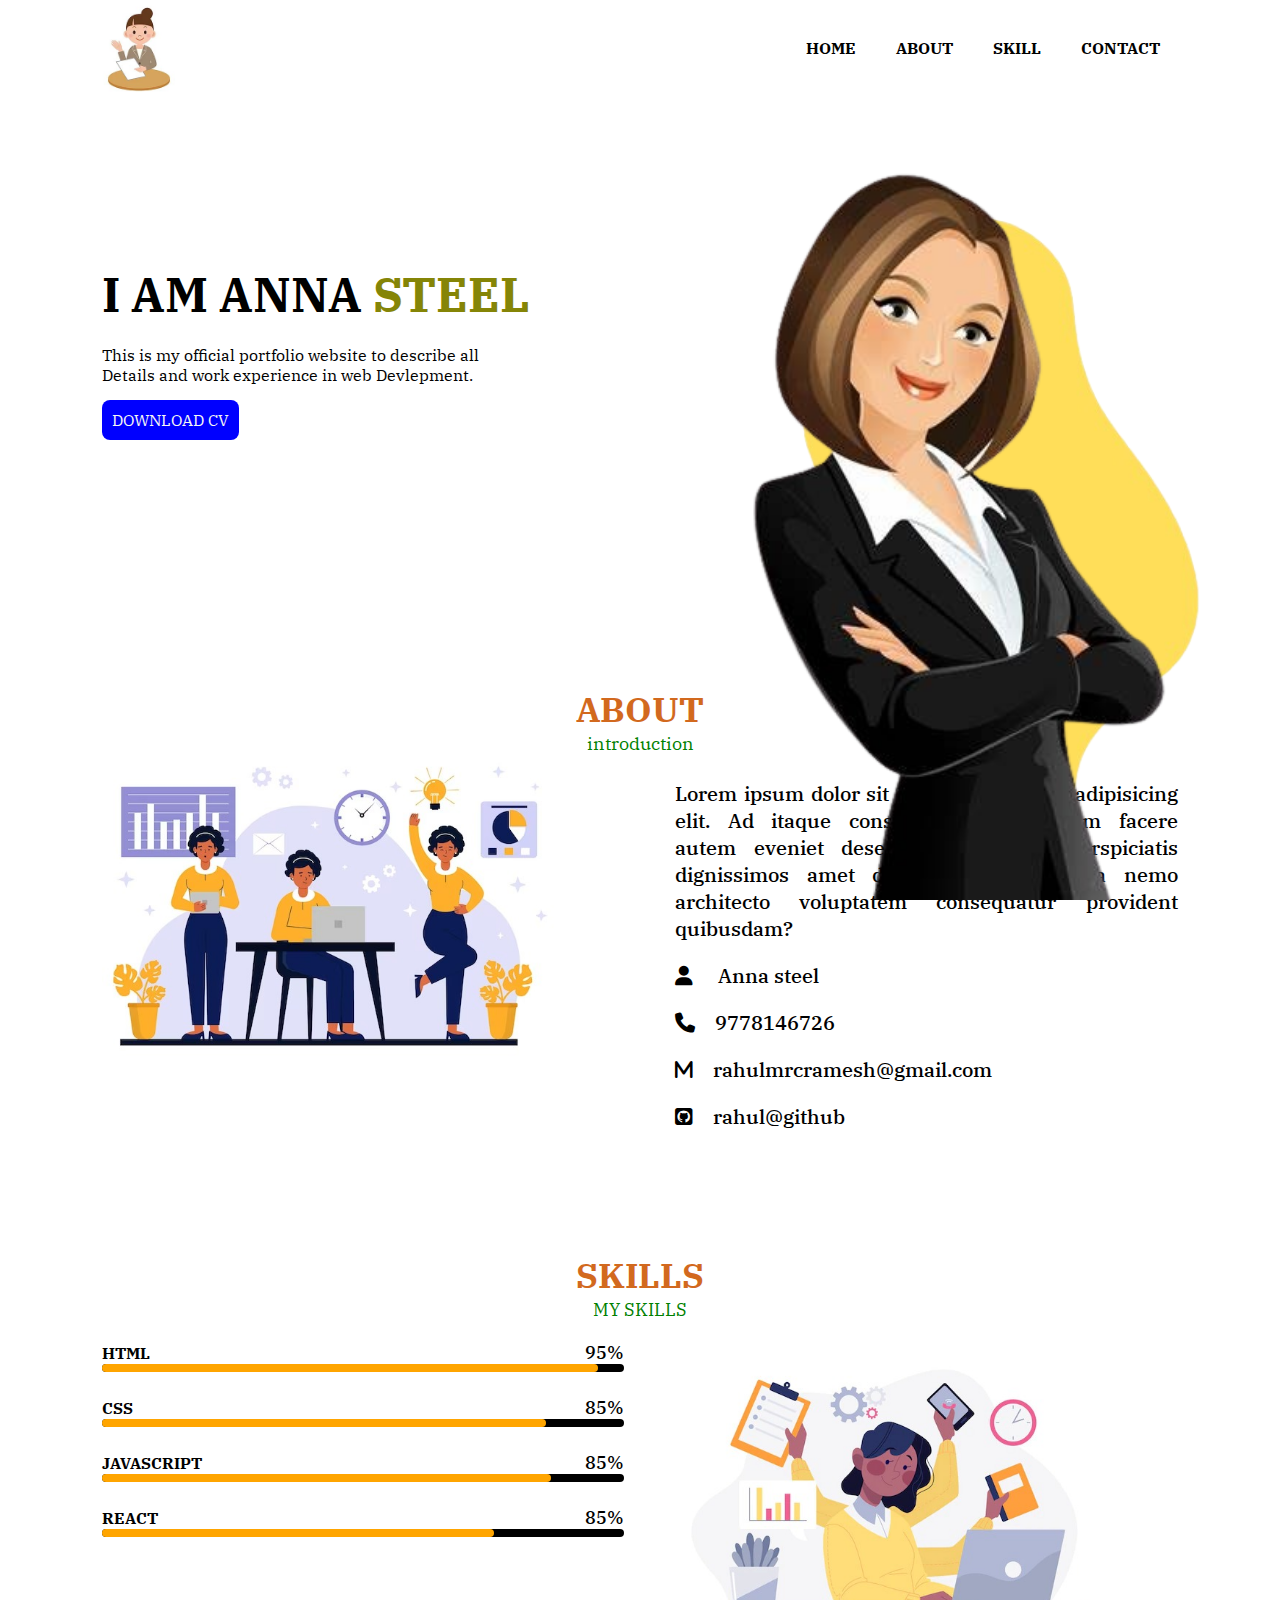
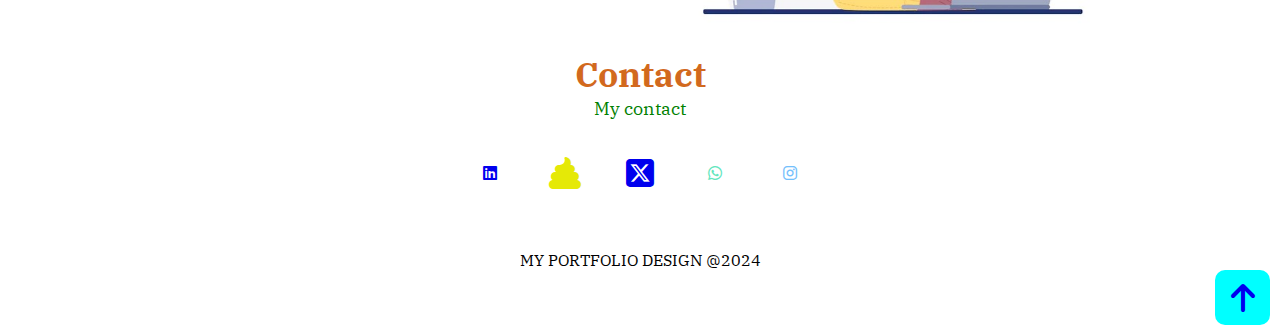
<file: day7.html>
<!DOCTYPE html>
<html lang="en">
<head>
    <meta charset="UTF-8">
    <meta name="viewport" content="width=device-width, initial-scale=1.0">
    <title>RAHUL PORTFOLIO</title>
    <link rel="stylesheet" href="https://cdnjs.cloudflare.com/ajax/libs/font-awesome/6.5.1/css/all.min.css"/>
    <link rel="stylesheet" href="portfolio.css">
    <link rel="preconnect" href="https://fonts.googleapis.com">
<link rel="preconnect" href="https://fonts.gstatic.com" crossorigin>
<link href="https://fonts.googleapis.com/css2?family=IBM+Plex+Serif:ital,wght@0,100;0,200;0,300;0,400;0,500;0,600;0,700;1,100;1,200;1,300;1,400;1,500;1,600;1,700&display=swap" rel="stylesheet">
</head>
<body>
    <div id="container" class="container">
    <NAV class="navabar">
        <img id="logo" src="./navimg.jpeg" alt="navigation logo">
        <UL class="list">
            <LI class="listitem"><a class="link" href="#home">HOME</a></LI>
            <LI class="listitem"><a class="link" href="#about">ABOUT</a></LI>
            <LI class="listitem"><a class="link" href="#skill">SKILL</a></LI>
            <LI class="listitem"><a class="link" href="#contact">CONTACT</a></LI>
        </UL>
    </NAV>
<section id="home">
<div class="title">
    <h1>I AM ANNA <span id="lastname">STEEL</span></h1>
    <p>This is my official portfolio website to describe
        all <br>Details and work experience in web Devlepment.
    </p>
    <a class="download" href="./Get_Started_With_Smallpdf.pdf" download>DOWNLOAD CV</a>

</div>
<div class="images">
    <img id="shape" class="imagegroup" src="./shape.png" alt="shape">
    <img id="girl" class="imagegroup" src="./girl.png" alt="girl">
</div>

</section>
<section id="about">
    <div class="heading">
        <h1>ABOUT</h1>
        <P><span>introduction</span></P>
    </div>
    <div class="about-content">
    <div class="about-image">
        <img src="./about.jpeg" alt="about"> </div>
        <div class="about-details"><p>Lorem ipsum dolor sit amet, consectetur adipisicing elit. Ad itaque consectetur praesentium facere autem eveniet 
            deserunt, quod nisi perspiciatis dignissimos amet distinctio, reiciendis a nemo architecto voluptatem consequatur provident quibusdam?</p>
        <div class="information">
<div class="info-box"><i class="fa-solid fa-user"></i> <span>Anna steel</span></div>
<div class="info-box"><i class="fa-solid fa-phone"></i><span>9778146726</span></div>
<div class="info-box"><i class="fa-solid fa-m"></i><span>rahulmrcramesh@gmail.com</span></div>
<div class="info-box"><i class="fa-brands fa-square-github"></i><span>rahul@github</span></div>

        </div>
    </div>
   </div>
</section>
<section id="skills">
    <div class="heading">
     <h1>SKILLS</h1><span>MY SKILLS</span></div>
     <div class="skill-container"> 
<div class="progress-bar">
    <div class="bar-container"><h4>HTML</h4>
    <span>95%</span>
    <div class="bar-box"></div>
    <div class="bar-box html-bar" ></div>
    
    </div>
    <div class="bar-container"><h4>CSS</h4>
        <span>85%</span>
        <div class="bar-box"></div>
        <div class="bar-box css-bar"></div>
        
    </div>
    <div class="bar-container"><h4>JAVASCRIPT</h4>
        <span>85%</span>
        <div class="bar-box"></div>
        <div class="bar-box js-bar"></div>
        
    </div>
    <div class="bar-container"><h4>REACT</h4>
        <span>85%</span>
        <div class="bar-box"></div>
        <div class="bar-box react-bar"></div>
        
    </div>
</div>
<div class="skill-img">
<img src="./skill.jpeg" alt="skill-picture">
</div>

     </div>
    
</section>
<section id="contact">
<div class="heading">
      <h1>Contact</h1>
<span>My contact</span>

</div>
<div class="icon-set">
     <div class="icon"><a href="https://web.whatsapp.com/" target="_blank"><i class="fa-brands fa-linkedin fa-flip"></i></a></div>
     <div class="icon"><a href="https://web.whatsapp.com/" target="_blank"><i class="fa-solid fa-poop fa-bounce fa-2xl" style="color: #e5e907;"></i></a></div>
     <div class="icon"><a href="https://web.whatsapp.com/" target="_blank"><i class="fa-brands fa-square-x-twitter fa-bounce fa-2xl"></i></a></div>
     <div class="icon"><a href="https://web.whatsapp.com/" target="_blank"><i class="fa-brands fa-whatsapp fa-beat" style="color: #63E6BE;"></i></a></div>
     <div class="icon"><a href="https://web.whatsapp.com/" target="_blank"><i class="fa-brands fa-instagram fa-spin" style="color: #74C0FC;"></i></a></div>

</div>

</section>


<footer>
    <p>MY PORTFOLIO DESIGN @2024</p>
    <DIV class="up-arrow">
            <a href="#container"><i class="fa-solid fa-arrow-up fa-2xl"></i></a>
    </DIV>
</footer>

</div>
      


</body>
</html
</file>
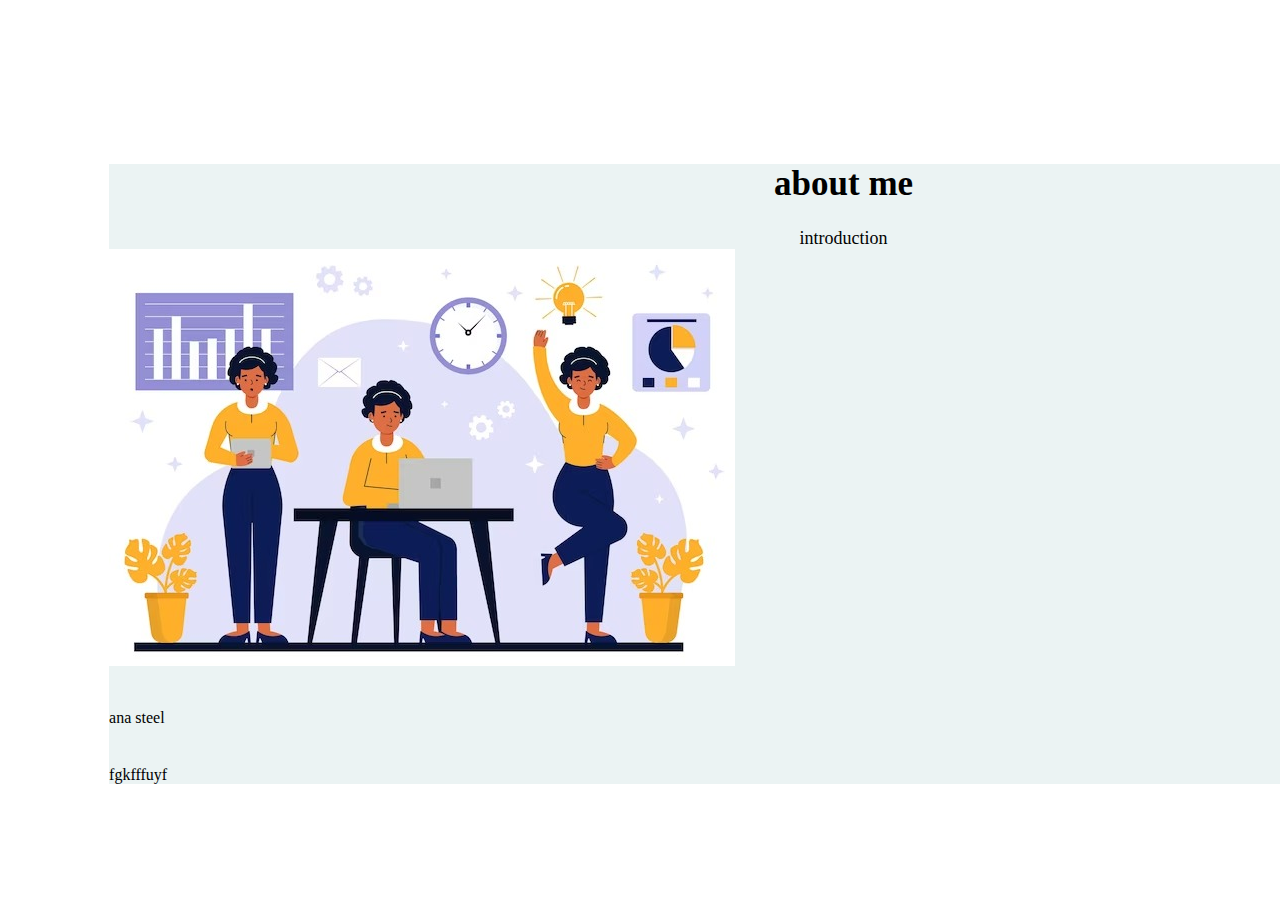
<file: day8.html>
<!DOCTYPE html>
<html lang="en">
<head>
    <meta charset="UTF-8">
    <meta name="viewport" content="width=device-width, initial-scale=1.0">
    <title>Document</title>
    <style>
        div{
            border: 0px solid black;
            height: 100%;
            width: 1469px;
            background-color: rgb(235, 243, 243);
        }
        div .abtme{
            text-align: center;

        }
        #about{
               margin: 13% 8% 0 8%;
        }
        .heading{
                 text-align: center;
        }
        .heading h1{
                    font-size: 35px;
        }
         .heading span{
            font-size: 18px;
         }.about-content{
                         display: grid;
                         grid-template-columns: repeat(2,1fr);
                         gap: 39px;
         }
    </style>
</head>
<body>
    <section id="about">
    <div class="heading">
           <h1>about me</h1>
           <span>introduction</span>
    </div>
    <div class="about-content">
       <div class="about-image">
        <img src="./images/WhatsApp Image 2024-02-21 at 10.19.25 AM.jpeg" alt="">
       </div>
       <div class="about-details">
        <p>Lorem ipsum dolor sit amet, consectetur adipisicing elit. Asperiores iure blanditiis vero itaque, vitae laboriosam ullam dolores porro veritatis soluta
             tenetur adipisci illo autem, libero inventore? Quo hic vel dignissimos.</p>
       </div>
       <div><span>ana steel</span></div>
       <div>9496977687</div>
       <div> <span>fgkfffuyf</span></div>
       <div>anasteel@gmail.com</div>
    </div>

</section>
</body>
</html>
</file>
<file: portfolio.css>
*{  
    margin: 0px;
    padding: 0px;
    font-family: "IBM Plex Serif", serif;
}
.container{
    width: 100%;
    height: 100vh;
    position: relative;
}
.navabar{
    display: flex;
    width: 85%;/*ethe 85 cause parent div is 100% so athre namake venda nav */
    justify-content: space-between;
    margin-left: 90px;
    align-items: center;
}
#logo{
       width: 9%;
       height: 9%;
}
.listitem{
    display: inline-block;
    list-style: none;
    margin: 10px 18px;
}
.link{
    color: black;
    text-decoration: none;
    font-weight: bold;
}
.link:hover{
    color: chartreuse;
}
#lastname{
    color: rgb(133, 133, 7);
}
.title{
    margin-top: 13%;
    margin-left: 8%;
}
.title h1{
    font-size: 48px;
    margin-bottom: 20px;
}
.title p{
    margin-bottom: 25px;
}
.download{
    background-color: blue;
    color: whitesmoke;
    text-decoration: none;
    padding: 10px 10px;
    border-radius: 8px;
}
.images{
    width: 38%;
    height: 85%;
    position: absolute;
    right: 35px;
    bottom: 0px;
}
.imagegroup{
    position: absolute;
    height: 96%;
    left: 50%;
    bottom: 0px;
    transform: translate(-50%);
    transition: bottom .9s,left .9s;
}
.images:hover #girl{
    left:45%;
}
.images:hover #shape{
    bottom: 60px;
}
#about{
    margin: 20% 8% 0 8%;
}
.heading{
    text-align: center;
}
.heading h1{
    font-size: 35px;
    color: chocolate;
}
.heading span{
    color: green;
    font-size: 18px;
}
.about-content{
    display: grid;
    grid-template-columns: repeat(2,1fr);
    gap: 70px;
}
.about-image img{
    width: 90%;
}
.about-details {
        margin-top: 25px;
        font-size: 20px;
        font-weight: 450;
       
}
.about-details p{
    text-align: justify;
}
.information{
    margin-top: 20px;

}
.info-box{
     margin-bottom: 20px;
}
.info-box span{
    margin-left: 20px;
}
#skills{
    margin: 8% 8% 0% 8%;
}
.skill-container{
    display: grid;
    grid-template-columns: repeat(2,1fr);
    gap: 2rem;
    margin-top: 20px;
}
.skill-img img{
    width: 88%;
}
.bar-container{
    display: flex;
    justify-content: space-between;
    margin-bottom: 2rem;
    padding: 1rem opx;
    align-items: center;
    position: relative;
}
.bar-container span{
    font-size: 18px;
    font-weight: 500;
}
.bar-box{
    width: 100%;
    height: 0.5rem;
    background-color: black;
    border-radius: 10px;
    position: absolute;
    bottom: -8px;
}
.html-bar{
    background-color: orange;
    width: 95%;
}
.css-bar{
    background-color: orange;
    width: 85%;
}
.js-bar{
    background-color: orange;
    width: 86%;
}
.react-bar{
    background-color: orange;
    width: 75%;
}
.icon-set{
    display:flex;
    align-items: center;
    justify-content:center ;
    margin-top: 2%;
    
}
.icon,.up-arrow{
    width:55px ;
    height: 55px;
    border-radius: 50%;
    display: flex;
    align-items: center;
    justify-content: center;
    margin: 0px 10px;
}
.icon:hover{
    background-image: linear-gradient(to top left,aqua,yellow,orange);
}
.icon:hover i{
     color: white;
     animation: shape 1s;
}
footer{
    margin: 50px 0px;
}
footer p{
    text-align: center;
    font: weight 3px; 
}
.up-arrow{
    float: right;
    
    border-radius: 10px;
    background-color: aqua;
}

@keyframes shape{
    10%{
        transform: rotate(15deg);
    }
    20%{
        transform: rotate(-15deg);
    }
    50%{
        transform: rotate(15deg);
    }
    60%{
        transform: rotate(-15deg);
    }

}
.up-arrow:hover{
    background-color: orange;
}

html{
    scroll-behavior: smooth;
}
</file>
